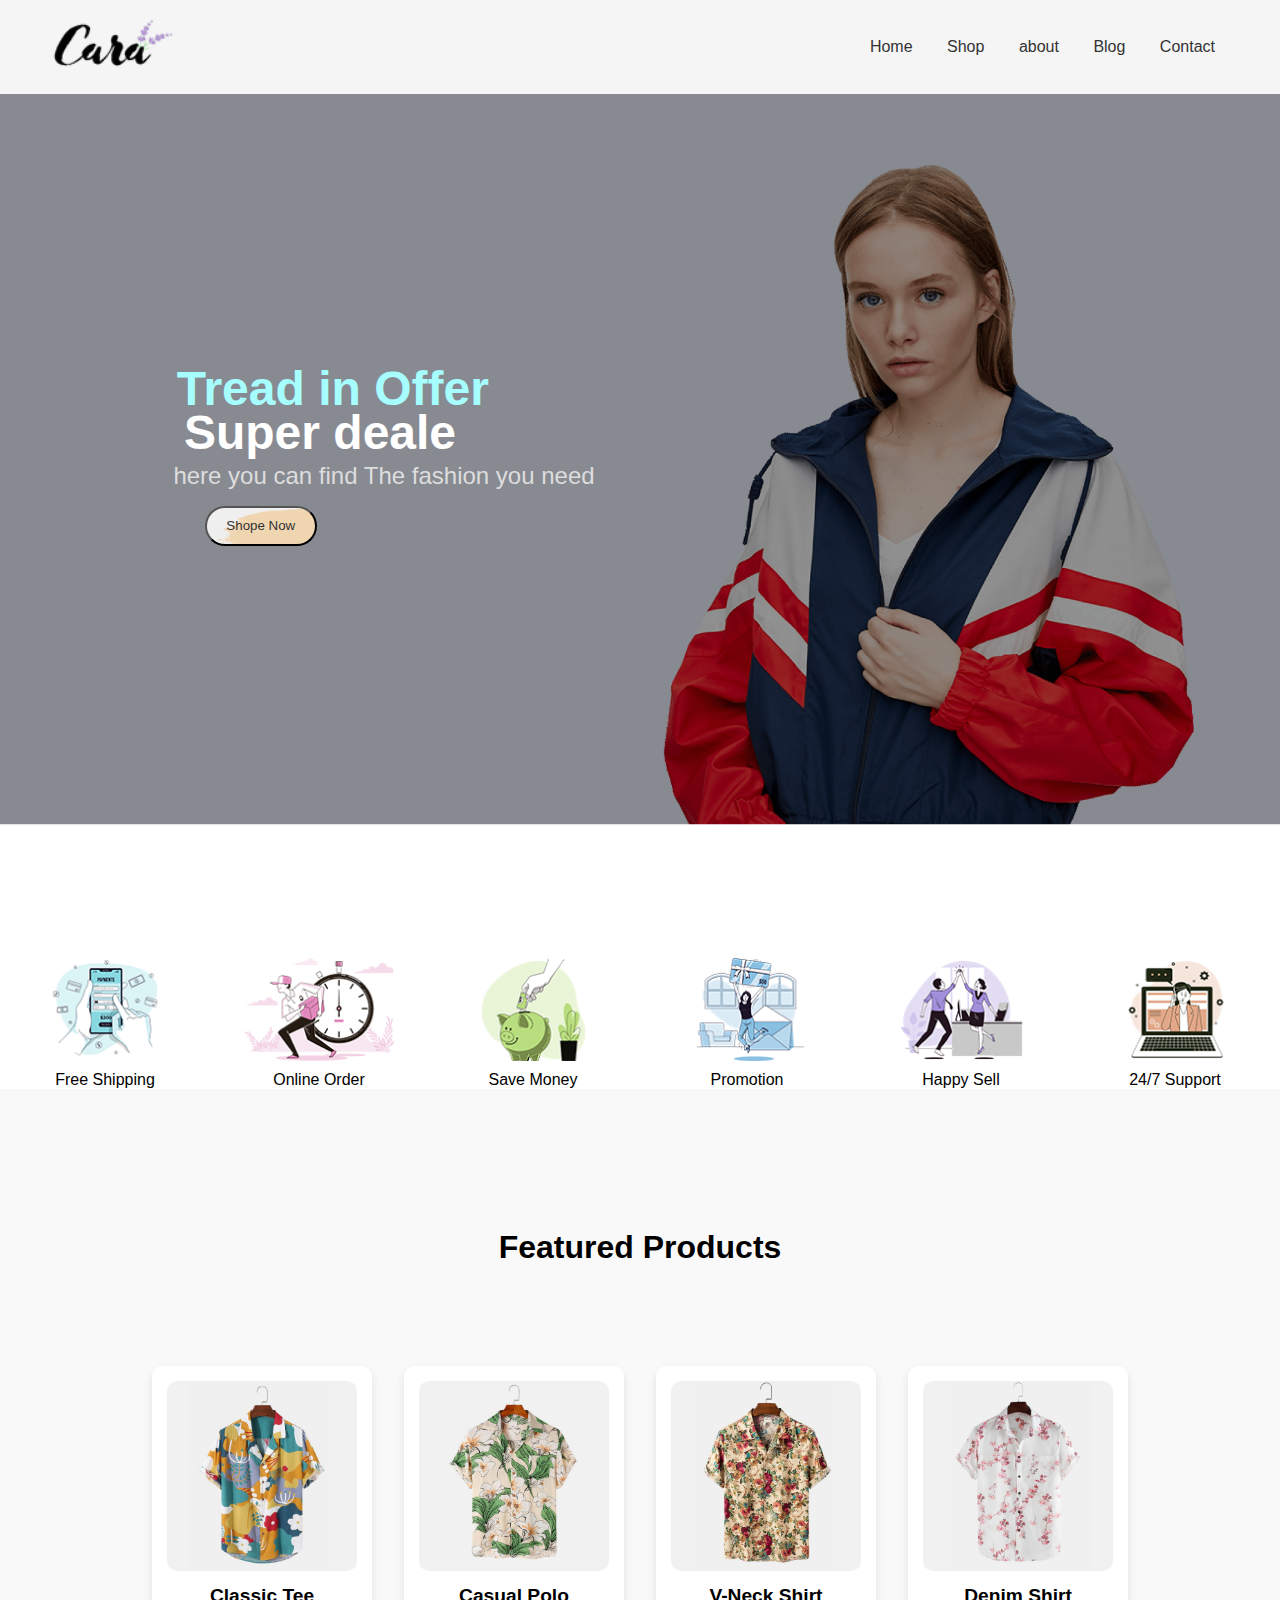
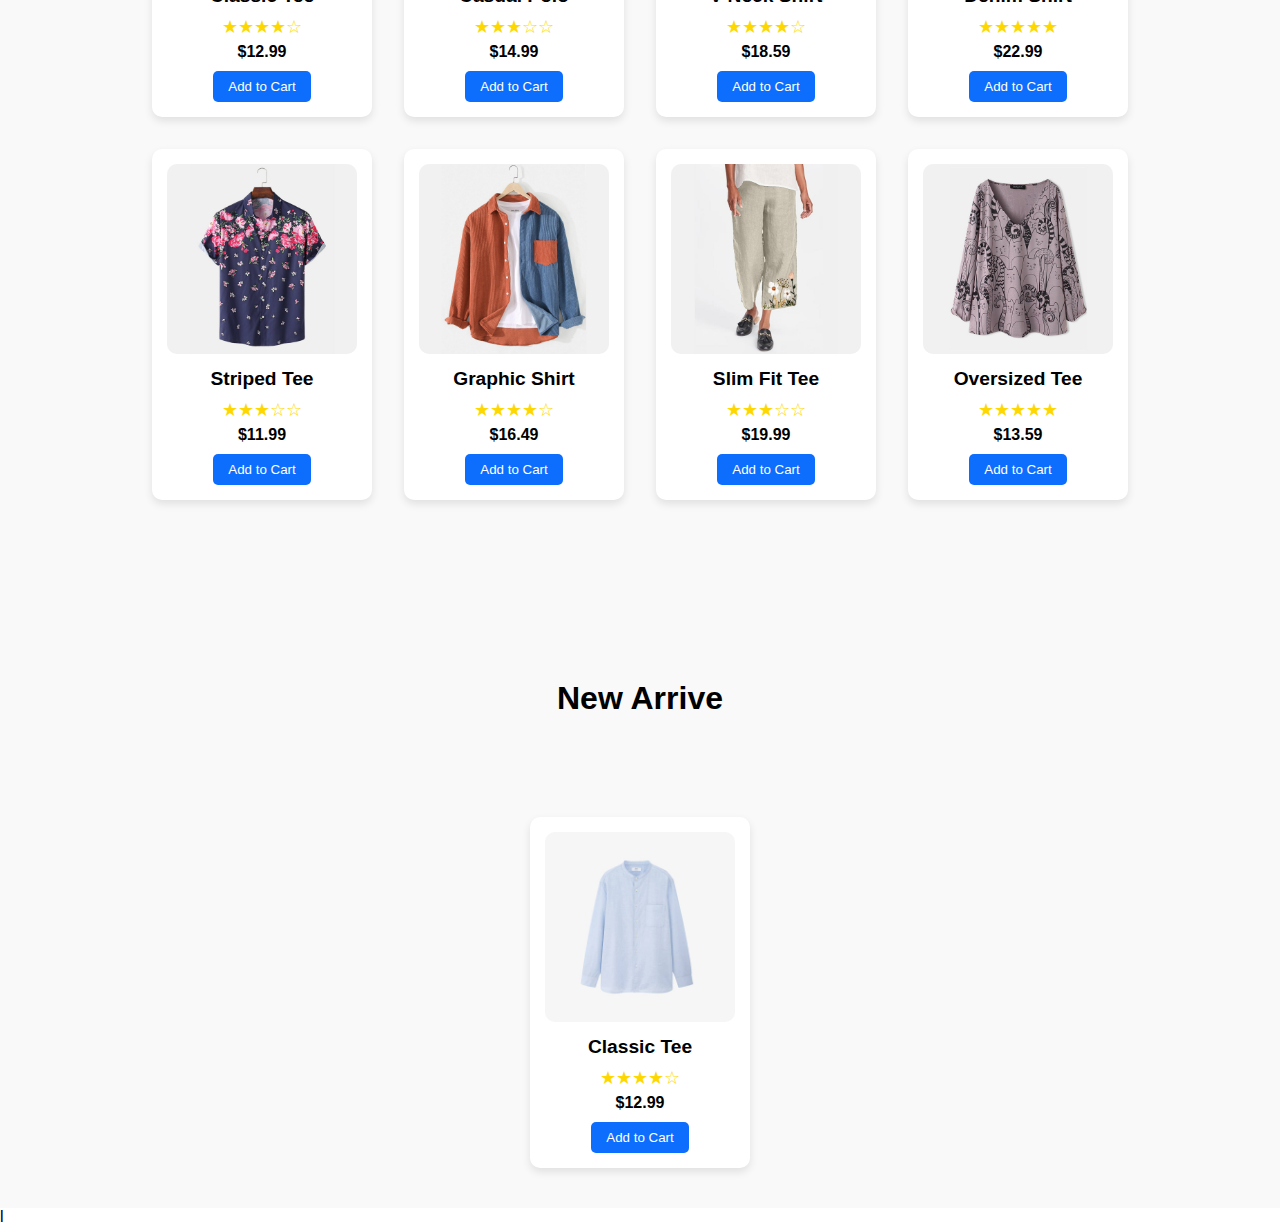
<file: index.html>
<!DOCTYPE html>
<html lang="en">
<head>
    <meta charset="UTF-8">
    <meta name="viewport" content="width=device-width, initial-scale=1.0">
    <link rel="stylesheet" href="style.css">
    <title>Fab</title>
</head>
<body>
    <nav class="navbar">
        <div>
            <img src="img/logo.png" alt="logo">
        </div>
        <div class="links">
            <a href="#">Home</a>
            <a href="#">Shop</a>
            <a href="#">about</a>
            <a href="#">Blog</a>
            <a href="#">Contact</a>
        </div>
    </nav>
    <div class="hero_1">
        <img src="img/hero4.png" alt="">
        <h1>Tread in Offer</h1>
        <h3>Super deale</h3>
        <p>here you can find The fashion you need</p>
        <button id="shop" class="btn_shop">Shope Now</button>
    </div>
    <section>
    <div class="features">
        <div class="features-container">
            <div class="feature-box">
                <img src="img/features/f1.png" alt="Free Shipping">
                <p>Free Shipping</p>
            </div>
            <div class="feature-box">
                <img src="img/features/f2.png" alt="Online Order">
                <p>Online Order</p>
            </div>
            <div class="feature-box">
                <img src="img/features/f3.png" alt="Save Money">
                <p>Save Money</p>
            </div>
            <div class="feature-box">
                <img src="img/features/f4.png" alt="Promotion">
                <p>Promotion</p>
            </div>
            <div class="feature-box">
                <img src="img/features/f5.png" alt="Happy Sell">
                <p>Happy Sell</p>
            </div>
            <div class="feature-box">
                <img src="img/features/f6.png" alt="24/7 Support">
                <p>24/7 Support</p>
            </div>
        </div>
    </div>

    <div class="product">
    <h1>Featured Products</h1>
    <div class="product-container">
    <div class="pro">
        <img src="img/products/f1.jpg" alt="Classic Tee">
        <div class="pro-details">
            <h2>Classic Tee</h2>
            <div class="stars">★★★★☆</div>
            <p>$12.99</p>
            <button class="add-to-cart">Add to Cart</button>
        </div>
    </div>
    <div class="pro">
        <img src="img/products/f2.jpg" alt="Casual Polo">
        <div class="pro-details">
            <h2>Casual Polo</h2>
            <div class="stars">★★★☆☆</div>
            <p>$14.99</p>
            <button class="add-to-cart">Add to Cart</button>
        </div>
    </div>
    <div class="pro">
        <img src="img/products/f3.jpg" alt="V-Neck Shirt">
        <div class="pro-details">
            <h2>V-Neck Shirt</h2>
            <div class="stars">★★★★☆</div>
            <p>$18.59</p>
            <button class="add-to-cart">Add to Cart</button>
        </div>
    </div>
    <div class="pro">
        <img src="img/products/f4.jpg" alt="Denim Shirt">
        <div class="pro-details">
            <h2>Denim Shirt</h2>
            <div class="stars">★★★★★</div>
            <p>$22.99</p>
            <button class="add-to-cart">Add to Cart</button>
        </div>
    </div>
    <div class="pro">
        <img src="img/products/f5.jpg" alt="Striped Tee">
        <div class="pro-details">
            <h2>Striped Tee</h2>
            <div class="stars">★★★☆☆</div>
            <p>$11.99</p>
            <button class="add-to-cart">Add to Cart</button>
        </div>
    </div>
    <div class="pro">
        <img src="img/products/f6.jpg" alt="Graphic Shirt">
        <div class="pro-details">
            <h2>Graphic Shirt</h2>
            <div class="stars">★★★★☆</div>
            <p>$16.49</p>
            <button class="add-to-cart">Add to Cart</button>
        </div>
    </div>
    <div class="pro">
        <img src="img/products/f7.jpg" alt="Slim Fit Tee">
        <div class="pro-details">
            <h2>Slim Fit Tee</h2>
            <div class="stars">★★★☆☆</div>
            <p>$19.99</p>
            <button class="add-to-cart">Add to Cart</button>
        </div>
    </div>
    <div class="pro">
        <img src="img/products/f8.jpg" alt="Oversized Tee">
        <div class="pro-details">
            <h2>Oversized Tee</h2>
            <div class="stars">★★★★★</div>
            <p>$13.59</p>
            <button class="add-to-cart">Add to Cart</button>
        </div>
    </div>
</div>

</div>

</section>
<div class="product">
    <h1>New Arrive</h1>
    <div class="product-container">
    <div class="pro">
        <img src="img/products/n1.jpg" alt="Classic Tee">
        <div class="pro-details">
            <h2>Classic Tee</h2>
            <div class="stars">★★★★☆</div>
            <p>$12.99</p>
            <button class="add-to-cart">Add to Cart</button>
        </div>
    </div>
    <div class="pro">
        <img src="img/products/n2.jpg" alt="Casual Polo">
        <div class="pro-details">
            <h2>Casual Polo</h2>
            <div class="stars">★★★☆☆</div>
            <p>$14.99</p>
            <button class="add-to-cart">Add to Cart</button>
        </div>
    </div>
    <div class="pro">
        <img src="img/products/n3.jpg" alt="V-Neck Shirt">
        <div class="pro-details">
            <h2>V-Neck Shirt</h2>
            <div class="stars">★★★★☆</div>
            <p>$18.59</p>
            <button class="add-to-cart">Add to Cart</button>
        </div>
    </div>
    <div class="pro">
        <img src="img/products/n4.jpg" alt="Denim Shirt">
        <div class="pro-details">
            <h2>Denim Shirt</h2>
            <div class="stars">★★★★★</div>
            <p>$22.99</p>
            <button class="add-to-cart">Add to Cart</button>
        </div>
    </div>
    <div class="pro">
        <img src="img/products/n5.jpg" alt="Striped Tee">
        <div class="pro-details">
            <h2>Striped Tee</h2>
            <div class="stars">★★★☆☆</div>
            <p>$11.99</p>
            <button class="add-to-cart">Add to Cart</button>
        </div>
    </div>
    <div class="pro">
        <img src="img/products/n6.jpg" alt="Graphic Shirt">
        <div class="pro-details">
            <h2>Graphic Shirt</h2>
            <div class="stars">★★★★☆</div>
            <p>$16.49</p>
            <button class="add-to-cart">Add to Cart</button>
        </div>
    </div>
    <div class="pro">
        <img src="img/products/n7.jpg" alt="Slim Fit Tee">
        <div class="pro-details">
            <h2>Slim Fit Tee</h2>
            <div class="stars">★★★☆☆</div>
            <p>$19.99</p>
            <button class="add-to-cart">Add to Cart</button>
        </div>
    </div>
    <div class="pro">
        <img src="img/products/n8.jpg" alt="Oversized Tee">
        <div class="pro-details">
            <h2>Oversized Tee</h2>
            <div class="stars">★★★★★</div>
            <p>$13.59</p>
            <button class="add-to-cart">Add to Cart</button>
        </div>
    </div>
</div>

</div>

<section>
    
</section>

    <script src="script.js"></script>
</body>
</html>l
</file>
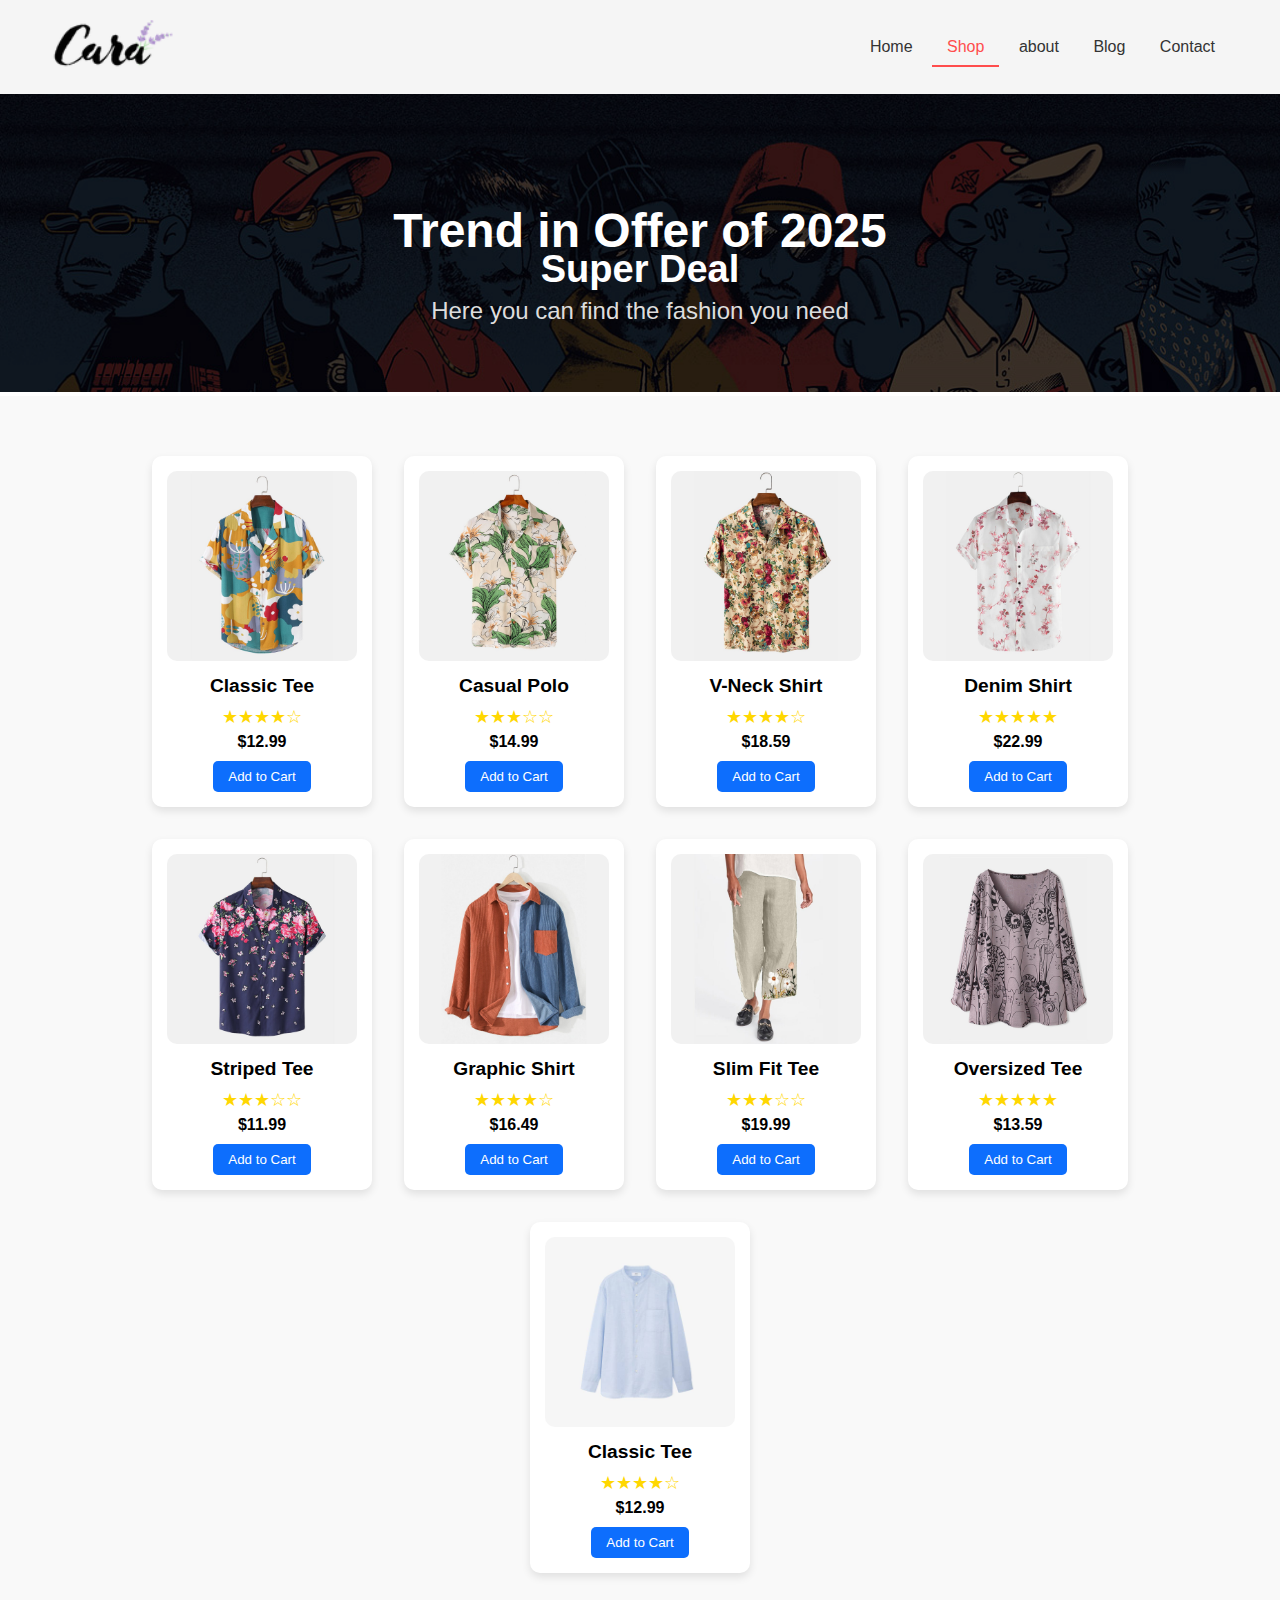
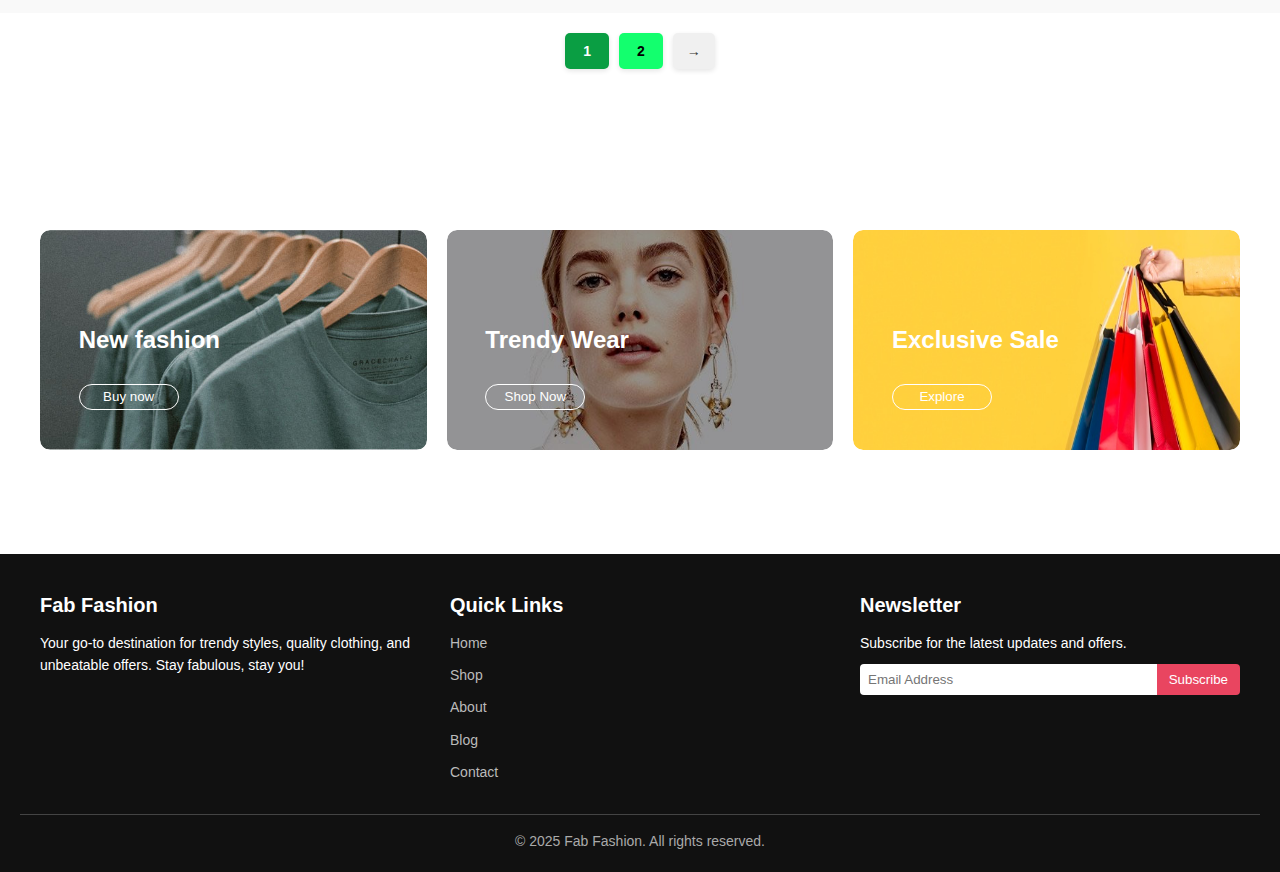
<file: shop.html>
<!DOCTYPE html>
<html lang="en">
<head>
    <meta charset="UTF-8">
    <meta name="viewport" content="width=device-width, initial-scale=1.0">
    <link rel="stylesheet" href="style.css">
    <title>Fab</title>
</head>
<body>
    <nav class="navbar">
        <div>
            <img src="img/logo.png" alt="logo">
        </div>
        <div class="links">
            <a href="index.html">Home</a>
            <a href="#" class="active">Shop</a>
            <a href="#">about</a>
            <a href="#">Blog</a>
            <a href="#">Contact</a>
        </div>
    </nav>
    <div class="hero_2">
        <img src="img/banner/b1.jpg" alt="">
        <h1>Trend in Offer of 2025</h1>
<h3>Super Deal</h3>
<p>Here you can find the fashion you need</p>
    </div>


    <section>
    <div class="product">
    <div class="product-container">
    <div class="pro">
        <img src="img/products/f1.jpg" alt="Classic Tee">
        <div class="pro-details">
            <h2>Classic Tee</h2>
            <div class="stars">★★★★☆</div>
            <p>$12.99</p>
            <button class="add-to-cart">Add to Cart</button>
        </div>
    </div>
    <div class="pro">
        <img src="img/products/f2.jpg" alt="Casual Polo">
        <div class="pro-details">
            <h2>Casual Polo</h2>
            <div class="stars">★★★☆☆</div>
            <p>$14.99</p>
            <button class="add-to-cart">Add to Cart</button>
        </div>
    </div>
    <div class="pro">
        <img src="img/products/f3.jpg" alt="V-Neck Shirt">
        <div class="pro-details">
            <h2>V-Neck Shirt</h2>
            <div class="stars">★★★★☆</div>
            <p>$18.59</p>
            <button class="add-to-cart">Add to Cart</button>
        </div>
    </div>
    <div class="pro">
        <img src="img/products/f4.jpg" alt="Denim Shirt">
        <div class="pro-details">
            <h2>Denim Shirt</h2>
            <div class="stars">★★★★★</div>
            <p>$22.99</p>
            <button class="add-to-cart">Add to Cart</button>
        </div>
    </div>
    <div class="pro">
        <img src="img/products/f5.jpg" alt="Striped Tee">
        <div class="pro-details">
            <h2>Striped Tee</h2>
            <div class="stars">★★★☆☆</div>
            <p>$11.99</p>
            <button class="add-to-cart">Add to Cart</button>
        </div>
    </div>
    <div class="pro">
        <img src="img/products/f6.jpg" alt="Graphic Shirt">
        <div class="pro-details">
            <h2>Graphic Shirt</h2>
            <div class="stars">★★★★☆</div>
            <p>$16.49</p>
            <button class="add-to-cart">Add to Cart</button>
        </div>
    </div>
    <div class="pro">
        <img src="img/products/f7.jpg" alt="Slim Fit Tee">
        <div class="pro-details">
            <h2>Slim Fit Tee</h2>
            <div class="stars">★★★☆☆</div>
            <p>$19.99</p>
            <button class="add-to-cart">Add to Cart</button>
        </div>
    </div>
    <div class="pro">
        <img src="img/products/f8.jpg" alt="Oversized Tee">
        <div class="pro-details">
            <h2>Oversized Tee</h2>
            <div class="stars">★★★★★</div>
            <p>$13.59</p>
            <button class="add-to-cart">Add to Cart</button>
        </div>
    </div>

    <div class="pro">
        <img src="img/products/n1.jpg" alt="Classic Tee">
        <div class="pro-details">
            <h2>Classic Tee</h2>
            <div class="stars">★★★★☆</div>
            <p>$12.99</p>
            <button class="add-to-cart">Add to Cart</button>
        </div>
    </div>
    <div class="pro">
        <img src="img/products/n2.jpg" alt="Casual Polo">
        <div class="pro-details">
            <h2>Casual Polo</h2>
            <div class="stars">★★★☆☆</div>
            <p>$14.99</p>
            <button class="add-to-cart">Add to Cart</button>
        </div>
    </div>
    <div class="pro">
        <img src="img/products/n3.jpg" alt="V-Neck Shirt">
        <div class="pro-details">
            <h2>V-Neck Shirt</h2>
            <div class="stars">★★★★☆</div>
            <p>$18.59</p>
            <button class="add-to-cart">Add to Cart</button>
        </div>
    </div>
    <div class="pro">
        <img src="img/products/n4.jpg" alt="Denim Shirt">
        <div class="pro-details">
            <h2>Denim Shirt</h2>
            <div class="stars">★★★★★</div>
            <p>$22.99</p>
            <button class="add-to-cart">Add to Cart</button>
        </div>
    </div>
    <div class="pro">
        <img src="img/products/n5.jpg" alt="Striped Tee">
        <div class="pro-details">
            <h2>Striped Tee</h2>
            <div class="stars">★★★☆☆</div>
            <p>$11.99</p>
            <button class="add-to-cart">Add to Cart</button>
        </div>
    </div>
    <div class="pro">
        <img src="img/products/n6.jpg" alt="Graphic Shirt">
        <div class="pro-details">
            <h2>Graphic Shirt</h2>
            <div class="stars">★★★★☆</div>
            <p>$16.49</p>
            <button class="add-to-cart">Add to Cart</button>
        </div>
    </div>
    <div class="pro">
        <img src="img/products/n7.jpg" alt="Slim Fit Tee">
        <div class="pro-details">
            <h2>Slim Fit Tee</h2>
            <div class="stars">★★★☆☆</div>
            <p>$19.99</p>
            <button class="add-to-cart">Add to Cart</button>
        </div>
    </div>
    <div class="pro">
        <img src="img/products/n8.jpg" alt="Oversized Tee">
        <div class="pro-details">
            <h2>Oversized Tee</h2>
            <div class="stars">★★★★★</div>
            <p>$13.59</p>
            <button class="add-to-cart">Add to Cart</button>
        </div>
    </div>
</div>

</div>



</section>

<div class="num_div">
    <a href="#" id="num1" class="page-btn active">1</a>
    <a href="#" id="num2" class="page-btn">2</a>
    <a href="#" id="next" class="page-btn arrow-btn">→</a>
</div>
</div>

<section id="only_banner">
  <h1 class="banner-title">Banner Banner</h1>
  <div class="banner-grid">
    <div class="first_banner">
      <img src="img/banner/b10.jpg" alt="Banner 1">
      <h2 class="text_first_banner">New fashion</h2>
      <button id="btn_first_banner">Buy now</button>
    </div>
    <div class="first_banner">
      <img src="img/banner/b7.jpg" alt="Banner 2">
      <h2 class="text_first_banner">Trendy Wear</h2>
      <button id="btn_first_banner">Shop Now</button>
    </div>
    <div class="first_banner">
      <img src="img/banner/b16.jpg" alt="Banner 3">
      <h2 class="text_first_banner">Exclusive Sale</h2>
      <button id="btn_first_banner">Explore</button>
    </div>
  </div>
</section>


<footer class="footer">
  <div class="footer-container">
    <div class="footer-about">
      <h2>Fab Fashion</h2>
      <p>Your go-to destination for trendy styles, quality clothing, and unbeatable offers. Stay fabulous, stay you!</p>
    </div>

    <div class="footer-links">
      <h3>Quick Links</h3>
      <ul>
        <li><a href="#">Home</a></li>
        <li><a href="shop.html">Shop</a></li>
        <li><a href="#">About</a></li>
        <li><a href="#">Blog</a></li>
        <li><a href="#">Contact</a></li>
      </ul>
    </div>

    <div class="footer-newsletter">
      <h3>Newsletter</h3>
      <p>Subscribe for the latest updates and offers.</p>
      <div class="newsletter-form">
        <input type="email" placeholder="Email Address">
        <button type="button">Subscribe</button>
      </div>
    </div>
  </div>

  <div class="footer-bottom">
    <p>© 2025 Fab Fashion. All rights reserved.</p>
  </div>
</footer>


    <script src="script.js"></script>
</body>
</html>
</file>
<file: style.css>
* {
    margin: 0;
    padding: 0;
    box-sizing: border-box;
    font-family: Arial, sans-serif;
}

.navbar {
    display: flex;
    justify-content: space-between;
    align-items: center;
    padding: 20px 50px;
    background-color: #f5f5f5;
    box-shadow: 0 2px 5px rgba(0, 0, 0, 0.1);
}

.navbar img {
    height: 50px;
}

.navbar .links a {
  text-decoration: none;
  padding: 10px 15px;
  color: #333;
  font-weight: 500;
  transition: color 0.3s ease, border-bottom 0.3s ease;
}

.navbar .links a:hover {
  color: #ff4d4d; 
}

.navbar .links a.active {
  color: #ff4d4d;
  border-bottom: 2px solid #ff4d4d;
}

/* Hero section */
.hero_1 {
    position: relative;
    text-align: center;
    color: white;
}
.hero_2{
    position: relative;
    text-align: center;
}

.hero_2 img {
    width: 100%;
    height: auto;
    filter: brightness(60%);
}

.hero_2 h1 {
    position: absolute;
    top: 45%;
    left: 50%;
    transform: translate(-50%, -50%);
    font-size: 48px;
    color: rgb(255, 255, 255);
}

.hero_2 h3 {
    position: absolute;
    top: 58%;
    left: 50%;
    transform: translate(-50%, -50%);
    font-size: 38px;
    color: #fff;
}

.hero_2 p {
    position: absolute;
    top: 72%;
    left: 50%;
    transform: translate(-50%, -50%);
    font-size: 24px;
    color: #ddd;
}



.hero_1 img {
    width: 100%;
    height: auto;
    filter: brightness(60%);
}

.hero_1 h1 {
    position: absolute;
    top: 40%;
    left: 26%;
    transform: translate(-50%, -50%);
    font-size: 48px;
    color: #a7feff;
}

.hero_1 h3 {
    position: absolute;
    top: 46%;
    left: 25%;
    transform: translate(-50%, -50%);
    font-size: 48px;
    color: #fff;
}

.hero_1 p {
    position: absolute;
    top: 52%;
    left: 30%;
    transform: translate(-50%, -50%);
    font-size: 24px;
    color: #ddd;
}
.btn_shop{
    color: #333;
    height: 40px;
    width: 112px;
    border-radius: 30px;
    background-image: url(img/button.png);
    position: absolute;
    z-index: 10;
    top: 56%;
    left: 16%;
}
.btn_shop:hover{
    transform: scaleX(1.1);
    transform: scaleY(1.1);
}
.features-container {
    display: flex;
    flex-wrap: wrap;
    justify-content: center;
    gap: 4rem;
    margin-top: 8rem;
}

.feature-box {
    display: flex;
    flex-direction: column;
    align-items: center;
    width: 150px;
    text-align: center;
}

.feature-box img {
    width: 150px;
    height: auto;
}

.feature-box p {
    margin-top: 10px;
    font-weight: 500;
}


html {
  scroll-behavior: smooth;
}
.product {
    padding: 40px;
    text-align: center;
    background-color: #f9f9f9;
}

.product > h1{
    margin: 100px;
}
.product-container{
    display: flex;
    flex-wrap: wrap;
    gap: 2rem;
    margin-top: 20px;
    justify-content: center;
    align-items: center;
}

.pro {
    background-color: #fff;
    padding: 15px;
    border-radius: 10px;
    box-shadow: 0 4px 8px rgba(0,0,0,0.1);
    width: 220px;
    transition: transform 0.3s ease;
}
.pro:hover {
    transform: translateY(-8px);
}

.pro img {
    width: 100%;
    border-radius: 10px;
}

.pro-details {
    margin-top: 10px;
}

.pro-details h2 {
    font-size: 1.2rem;
    margin: 10px 0;
}

.stars {
    color: gold;
    font-size: 1.1rem;
    margin: 5px 0;
}

.pro-details p {
    font-size: 1rem;
    font-weight: bold;
}

.add-to-cart {
    margin-top: 10px;
    padding: 8px 15px;
    background-color: #0d6efd;
    color: white;
    border: none;
    border-radius: 5px;
    cursor: pointer;
    transition: background 0.3s ease;
}

.add-to-cart:hover {
    background-color: #084298;
}

.banner_hero {
    margin-top: 6rem;
    position: relative;
    width: 100%;
    height: 35vh;
    overflow: hidden;
}

.banner_hero > img {
    width: 100%;
    height: 100%;
    object-fit: cover;
}

.banner_hero .content {
    position: absolute;
    top: 50%;
    left: 50%;
    transform: translate(-50%, -50%);
    text-align: center;
    color: white;
    z-index: 1;
}

.banner_hero .content h1 {
    font-size: 3rem;
    margin-bottom: 1rem;
}

.banner_hero .content p {
    font-size: 1.2rem;
    margin-bottom: 1.5rem;
}

.banner_hero .content a {
    display: inline-block;
    padding: 0.75rem 1.5rem;
    background-color: #ff5e57;
    color: white;
    text-decoration: none;
    font-weight: bold;
    border-radius: 5px;
    transition: background-color 0.3s;
}

.banner_hero .content a:hover {
    background-color: #e04b45;
}

.only_banner {
    margin-top: 6rem;
    display: flex;
    justify-content: center;
    gap: 30px;
    margin-bottom: 4rem;
}
.first_banner{
    position: relative;
}

#only_banner {
    background-color: transparent;
    padding: 40px;
    color: #fff;
    margin-top: 4rem;
    margin-bottom: 4rem;
}

.banner-title {
    text-align: center;
    font-size: 2rem;
    margin-bottom: 20px;
}

.banner-grid {
    display: grid;
    grid-template-columns: repeat(3, 1fr);
    gap: 20px;
    position: relative;
}

.first_banner {
    position: relative;
    overflow: hidden;
    border-radius: 10px;
}

.first_banner img {
    width: 100%;
    height: 220px;
    border-radius: 10px;
    display: block;
}

.text_first_banner {
    position: absolute;
    top: 50%;
    left: 10%;
    color: white;
    font-size: 1.5rem;
    transform: translateY(-50%);
}

#btn_first_banner {
    position: absolute;
    top: 70%;
    left: 10%;
    height: 26px;
    width: 100px;
    border-radius: 30px;
    background-color: transparent;
    border: 1px solid white;
    color: white;
    cursor: pointer;
    transition: background-color 0.3s, color 0.3s;
}

#btn_first_banner:hover {
    background-color: white;
    color: black;
}

#newsletter {
  position: relative;
  width: 100%;
  height: 300px;
  overflow: hidden;
  color: white;
  text-align: center;
  display: flex;
  flex-wrap: wrap;
  align-items: center;
  justify-content: center;
}
#newsletter img {
  width: 100%;
  height: 100%;
  object-fit: cover;
  position: absolute;
  z-index: 1;
  top: 0;
  left: 0;
}

.newsletter-content {
  z-index: 2;
  max-width: 700px;
  padding: 20px;
}

.newsletter-content h1 {
  font-size: 2rem;
  margin-bottom: 10px;
}

.newsletter-content p {
  font-size: 1rem;
  margin-bottom: 20px;
}

.newsletter-input {
  display: flex;
  justify-content: center;
  gap: 10px;
  flex-wrap: wrap;
}

.newsletter-input input[type="email"] {
  padding: 10px 15px;
  border-radius: 25px;
  border: none;
  width: 250px;
  font-size: 1rem;
}

.newsletter-input button {
  padding: 10px 20px;
  border-radius: 25px;
  border: none;
   background-color: #ff4081;
  color: white;
  cursor: pointer;
  transition: background-color 0.3s;
}

.newsletter-input button:hover {
    background-color: #13ff6e;
  color: #333;
 
}

.footer {
  background-color: #111;
  color: #fff;
  padding: 40px 20px 20px;
  font-family: 'Segoe UI', sans-serif;
}

.footer-container {
  display: flex;
  flex-wrap: wrap;
  justify-content: space-between;
  gap: 30px;
  max-width: 1200px;
  margin: auto;
}

.footer-about, .footer-links, .footer-newsletter {
  flex: 1 1 300px;
}

.footer h2, .footer h3 {
  margin-bottom: 15px;
  font-size: 20px;
}

.footer p, .footer ul {
  font-size: 14px;
  line-height: 1.6;
}

.footer-links ul {
  list-style: none;
  padding: 0;
}

.footer-links ul li {
  margin-bottom: 10px;
}

.footer-links ul li a {
  color: #bbb;
  text-decoration: none;
  transition: 0.3s;
}

.footer-links ul li a:hover {
  color: #fff;
}

.newsletter-form {
  display: flex;
  margin-top: 10px;
}

.newsletter-form input {
  padding: 8px;
  flex: 1;
  border: none;
  border-radius: 4px 0 0 4px;
}

.newsletter-form button {
  padding: 8px 12px;
  border: none;
  background-color: #e94560;
  color: #fff;
  border-radius: 0 4px 4px 0;
  cursor: pointer;
  transition: background-color 0.3s;
}

.newsletter-form button:hover {
  background-color: #d43f57;
}

.footer-bottom {
  text-align: center;
  margin-top: 20px;
  border-top: 1px solid #444;
  padding-top: 15px;
  font-size: 13px;
  color: #aaa;
}


/* Phones */
@media (max-width: 600px) {
  .product-card {
    width: 100%;
    margin-bottom: 1rem;
  }

  .product-grid {
    display: block;
  }
}

/* Tablets */
@media (min-width: 601px) and (max-width: 992px) {
  .product-grid {
    display: grid;
    grid-template-columns: repeat(2, 1fr);
    gap: 1.5rem;
  }
}

/* Desktop */
@media (min-width: 993px) {
  .product-grid {
    display: grid;
    grid-template-columns: repeat(3, 1fr);
    gap: 2rem;
  }
}

.num_div {
  display: flex;
  justify-content: center;
  align-items: center;
  gap: 10px;
  margin-top: 20px;
}

.page-btn {
  text-decoration: none;
  border-radius: 5px;
  background-color: #13ff6e;
  color: #000;
  padding: 8px 16px;font-size: 14px;
  font-weight: 600;
  border: 2px solid transparent;
  transition: all 0.3s ease;
  display: inline-flex;
  align-items: center;
  justify-content: center;
  min-width: 40px;
  height: 36px;
  box-shadow: 0 2px 5px rgba(0,0,0,0.1);
}

.page-btn:hover {
  background-color: #0edb5f;
  transform: translateY(-2px);
  box-shadow: 0 4px 8px rgba(0,0,0,0.15);
}

.page-btn:active {
  transform: translateY(0);
  box-shadow: 0 2px 3px rgba(0,0,0,0.1);
}
.arrow-btn {
  padding: 8px 12px;
  background-color: #f0f0f0;
  color: #333;
}

.arrow-btn:hover {
  background-color: #e0e0e0;
}

.page-btn.active {
  background-color: #0a9e43;
  color: white;
}
</file>
